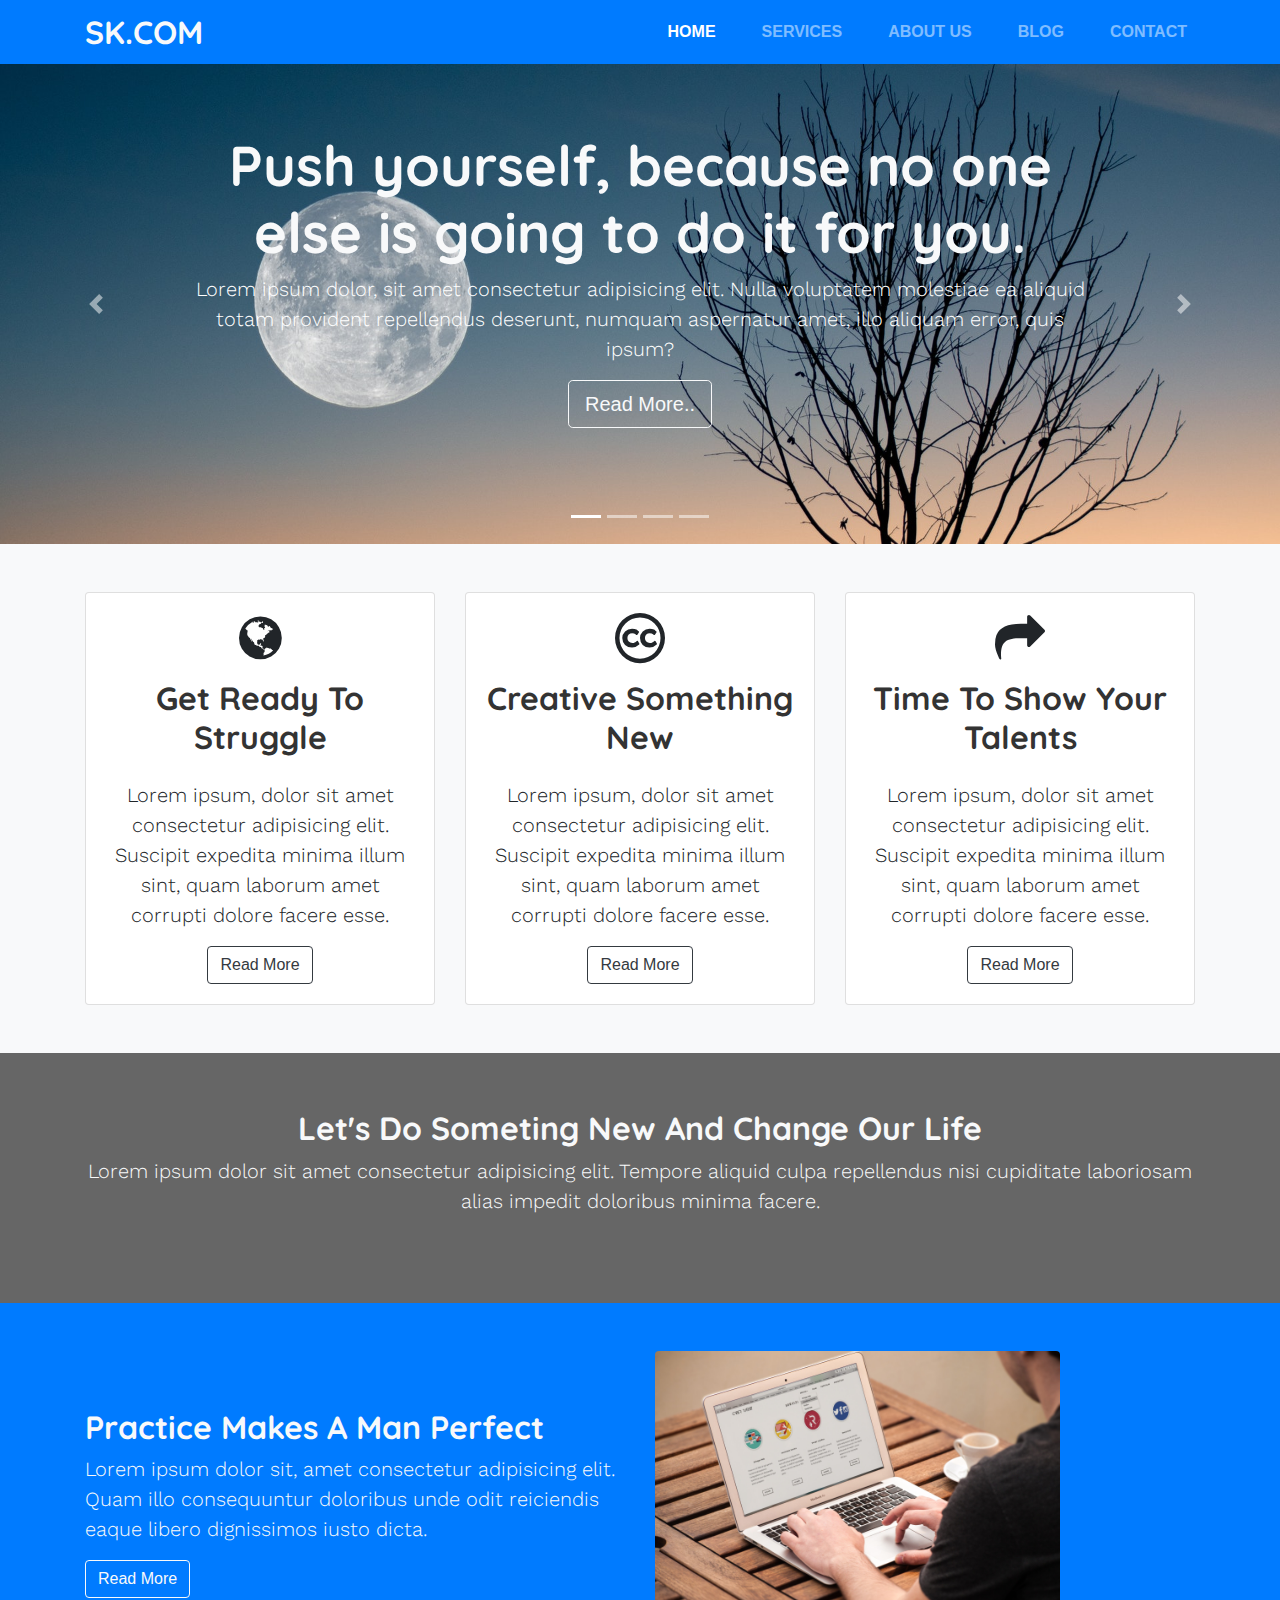
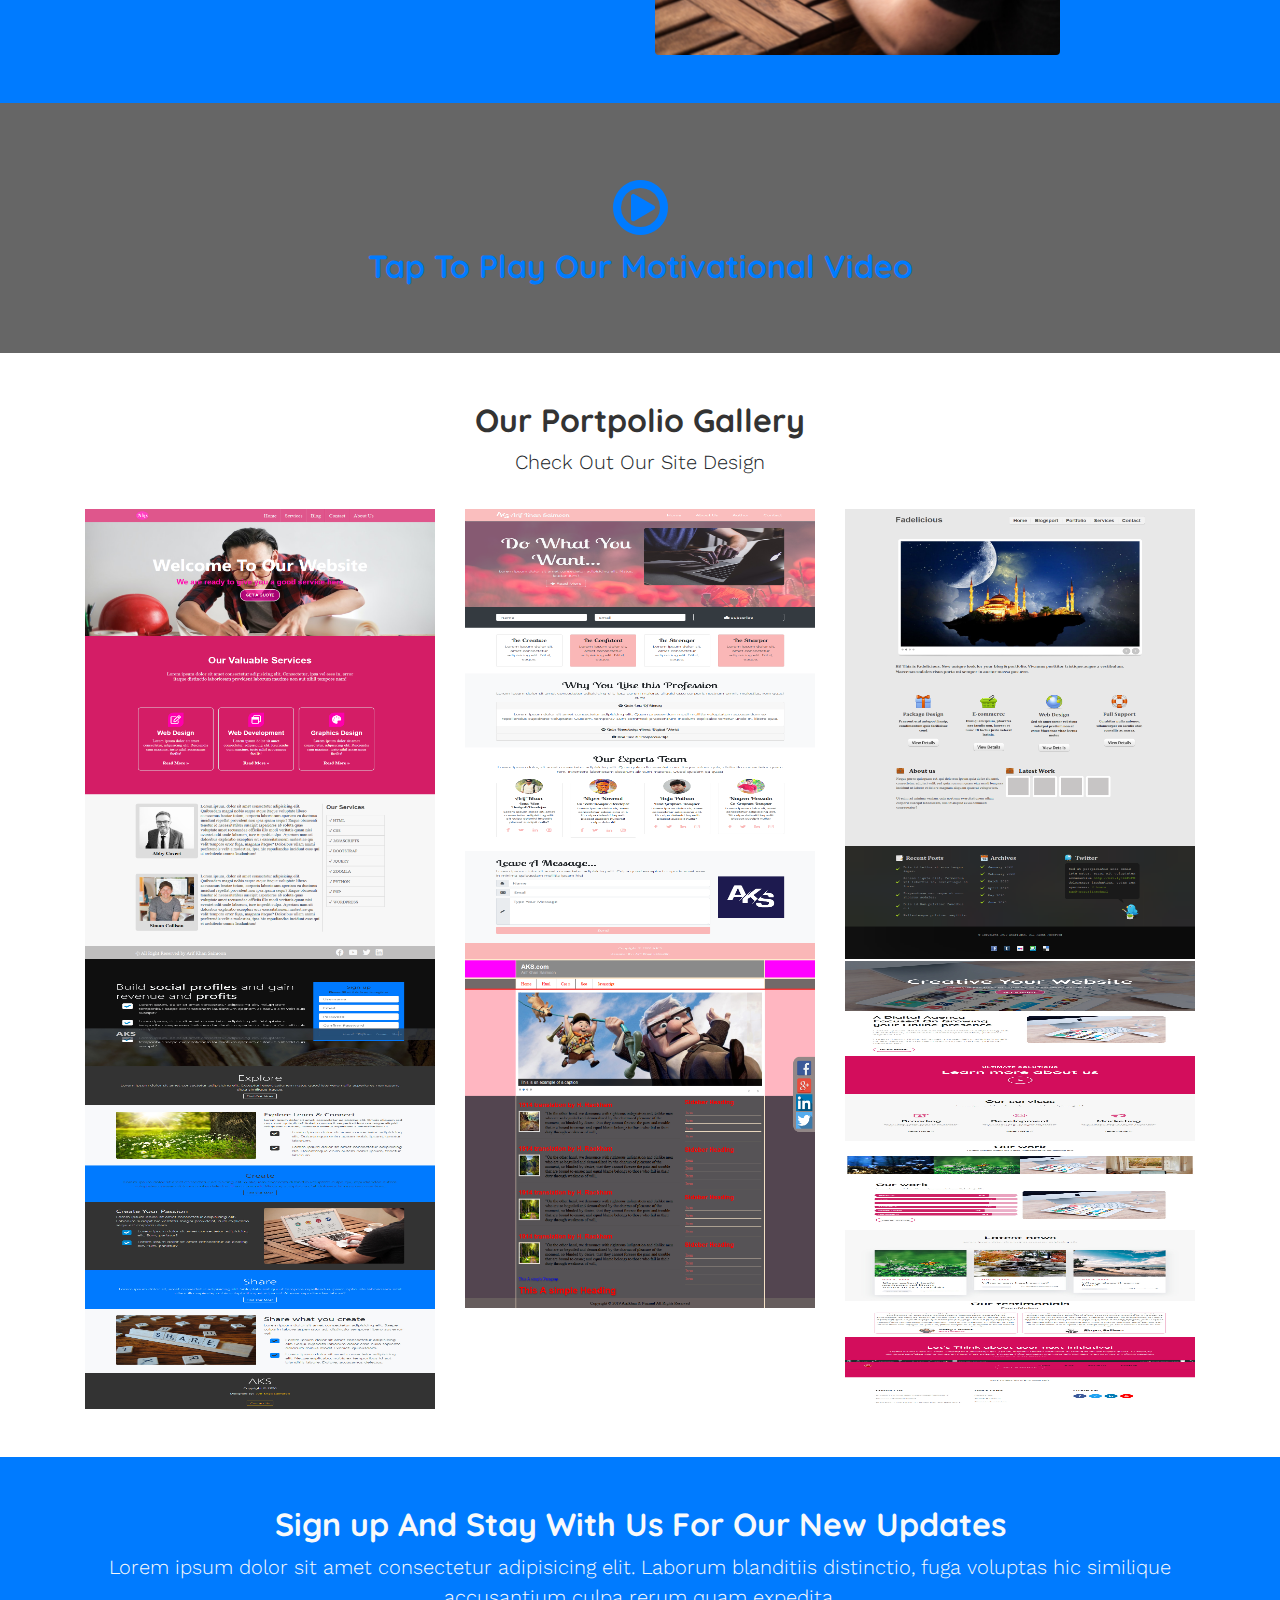
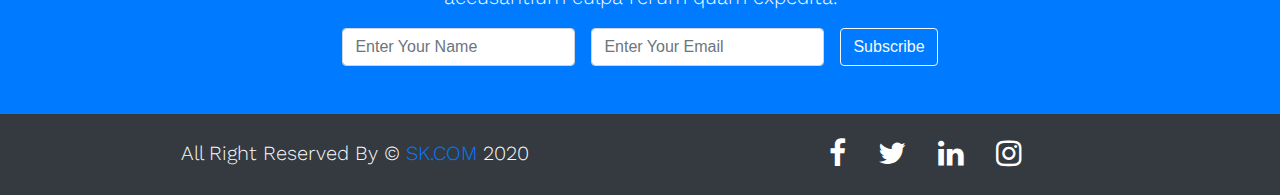
<file: index.html>
<!DOCTYPE html>
<html lang="en">
<head>
    <meta charset="UTF-8">
    <meta name="viewport" content="width=device-width, initial-scale=1.0">
    <title>This My Multi Page Website</title>
    <link rel="stylesheet" href="css/uikit.min.css">
    <link rel="stylesheet" href="https://stackpath.bootstrapcdn.com/font-awesome/4.7.0/css/font-awesome.min.css">
    <link rel="stylesheet" href="css/bootstrap.min.css">

    <link rel="stylesheet" href="style.css">
</head>
<body>
    <!--Navigation-->
    <nav class="navbar navbar-dark bg-primary navbar-expand-lg" uk-sticky="top: 150; animation: uk-animation-slide-top; bottom: #sticky-on-scroll-up">
        <div class="container">
            <a class="navbar-brand" href="index.html">
                <h2 class="text-light align-middle d-inline">SK.COM</h2>
            </a>
            <button class="navbar-toggler navbar-toggler-right" data-toggle="collapse" data-target="#navbarNav">
                <span class="navbar-toggler-icon"></span>
            </button>
            <div id="navbarNav" class="collapse navbar-collapse">
                <ul class="navbar-nav ml-auto">
                    <li class="nav-item active"><a class="nav-link" href="index.html">HOME</a></li>
                    <li class="nav-item"><a class="nav-link" href="services.html">SERVICES</a></li>
                    <li class="nav-item"><a class="nav-link" href="about.html">ABOUT US</a></li>
                    <li class="nav-item"><a class="nav-link" href="blog.html">BLOG</a></li>
                    <li class="nav-item"><a class="nav-link" href="contact.html">CONTACT</a></li>
                </ul>
            </div>
        </div>
    </nav>
    <!--Carousel Section-->
    <section id="showcase" class="bg-dark">
        <div id="myCarousel" class="carousel slide" data-ride="carousel">
            <ol class="carousel-indicators">
                <li data-slide-to="0" class="active" data-target="#myCarousel"></li>
                <li data-slide-to="1" data-target="#myCarousel"></li>
                <li data-slide-to="2" data-target="#myCarousel"></li>
                <li data-slide-to="3" data-target="#myCarousel"></li>
            </ol>
            <div class="carousel-inner">
                <div class="carousel-item carousel-img-1 active">
                    <div class="container">
                        <div class="carousel-caption pb-5 mb-5">
                            <h2 class="display-4 text-light text-center">Push yourself, because no one else is going to do it for you.</h2>
                            <p class="lead">Lorem ipsum dolor, sit amet consectetur adipisicing elit. Nulla voluptatem molestiae ea aliquid totam provident repellendus deserunt, numquam aspernatur amet, illo aliquam error, quis ipsum?</p>
                            <a class="btn btn-outline-light btn-lg" href="#">Read More..</a>
                        </div>
                    </div>
                </div>
                <div class="carousel-item carousel-img-2">
                    <div class="container">
                        <div class="carousel-caption pb-5 mb-5 text-left">
                            <h2 class="display-4 text-warning">Sometimes later becomes never. Do it now.</h2>
                            <p class="lead">Lorem ipsum dolor, sit amet consectetur adipisicing elit. Nulla voluptatem molestiae ea aliquid totam provident repellendus deserunt, numquam aspernatur amet, illo aliquam error, quis ipsum?</p>
                            <a class="btn btn-outline-warning btn-lg" href="#">Read More..</a>
                        </div>
                    </div>
                </div>
                <div class="carousel-item carousel-img-3">
                    <div class="container">
                        <div class="carousel-caption pb-5 mb-5">
                            <h2 class="display-4 text-light">Great things never come from comfort zones.</h2>
                            <p class="lead">Lorem ipsum dolor, sit amet consectetur adipisicing elit. Nulla voluptatem molestiae ea aliquid totam provident repellendus deserunt, numquam aspernatur amet, illo aliquam error, quis ipsum?</p>
                            <a class="btn btn-outline-light btn-lg" href="#">Read More..</a>
                        </div>
                    </div>
                </div>
                <div class="carousel-item carousel-img-4">
                    <div class="container">
                        <div class="carousel-caption pb-5 mb-5 text-right">
                            <h2 class="display-4 text-primary bg-light">Success doesn’t just find you. You have to go out and get it.</h2>
                            <p class="lead">Lorem ipsum dolor, sit amet consectetur adipisicing elit. Nulla voluptatem molestiae ea aliquid totam provident repellendus deserunt, numquam aspernatur amet, illo aliquam error, quis ipsum?</p>
                            <a class="btn btn-primary btn-lg" href="#">Read More..</a>
                        </div>
                    </div>
                </div>
            </div>
            <a class="carousel-control-prev" href="#myCarousel" role="button" data-slide="prev">
                <span class="carousel-control-prev-icon" aria-hidden="true"></span>
                <span class="sr-only">Previous</span>
              </a>
              <a class="carousel-control-next" href="#myCarousel" role="button" data-slide="next">
                <span class="carousel-control-next-icon" aria-hidden="true"></span>
                <span class="sr-only">Next</span>
              </a>
        </div>        
    </section>
    <!-- Home Icon Section -->
    <section id="home-icon" class="text-center py-5 bg-light">
        <div class="container">
            <div class="row">
                <div class="col-md-4 uk-animation-slide-left">
                    <div class="card">
                        <div class="card-body">
                            <span>
                                <i class="fa fa-globe"></i>
                            </span>    
                            <h2 class="py-3">Get Ready To Struggle</h2>
                            <p class="lead">Lorem ipsum, dolor sit amet consectetur adipisicing elit. Suscipit expedita minima illum sint, quam laborum amet corrupti dolore facere esse.</p>
                            <a class="btn btn-outline-dark" href="#">Read More</a>
                        </div>
                    </div>
                </div>
                <div class="col-md-4 uk-animation-scale-up uk-transform-origin-bottom-center">
                    <div class="card">
                        <div class="card-body">
                            <span>
                                <i class="fa fa-creative-commons"></i>
                            </span>    
                            <h2 class="py-3">Creative Something New</h2>
                            <p class="lead">Lorem ipsum, dolor sit amet consectetur adipisicing elit. Suscipit expedita minima illum sint, quam laborum amet corrupti dolore facere esse.</p>
                            <a class="btn btn-outline-dark" href="#">Read More</a>
                        </div>
                    </div>
                </div>
                <div class="col-md-4">
                    <div class="card">
                        <div class="card-body">
                            <span>
                                <i class="fa fa-share"></i>
                            </span>    
                            <h2 class="py-3">Time To Show Your Talents</h2>
                            <p class="lead">Lorem ipsum, dolor sit amet consectetur adipisicing elit. Suscipit expedita minima illum sint, quam laborum amet corrupti dolore facere esse.</p>
                            <a class="btn btn-outline-dark" href="#">Read More</a>
                        </div>
                    </div>
                </div>
            </div>
        </div>
    </section>
    <!--Home Begain Section-->
    <section id="home-begain" class="text-center text-light">
        <div class="dark-overlay">
            <div class="container">
                <div class="row">
                    <div class="col mt-5 pt-2">
                        <h2 class="text-light">Let's Do Someting New And Change Our Life</h2>
                        <p class="lead">Lorem ipsum dolor sit amet consectetur adipisicing elit. Tempore aliquid culpa repellendus nisi cupiditate laboriosam alias impedit doloribus minima facere.</p>
                    </div>
                </div>
            </div>
        </div>
    </section>
    <!--Home Info-->
    <section id="home-info" class="py-5 bg-primary text-light">
        <div class="container">
            <div class="row">
                <div class="col-md-6 align-self-center">
                    <h2 class="text-light">Practice Makes A Man Perfect</h2>
                    <p class="lead">Lorem ipsum dolor sit, amet consectetur adipisicing elit. Quam illo consequuntur doloribus unde odit reiciendis eaque libero dignissimos iusto dicta.</p>
                    <a class="btn btn-outline-light" href="#">Read More</a>
                </div>
                <div class="col-md-6">
                    <img class="img-fluid rounded w-75 mt-sm-3 mt-3 mt-md-0" src="img/person-using-macbook.jpg" alt="Picture">
                </div>
            </div>
        </div>
    </section>
    <!--Home video section-->
    <section id="home-video" class="py-5 text-center">
        <div class="dark-overlay">
            <div class="container">
                <div class="row">
                    <div class="col mt-5 pt-4">
                        <div uk-lightbox>
                            <a href="https://youtu.be/HxTSkgaQnn0">
                                <span>
                                    <i class="fa fa-play-circle-o pb-2"></i>
                                </span>
                            </a>
                        </div>
                        <h2 class="text-primary">Tap To Play Our Motivational Video</h2>
                    </div>
                </div>
            </div>
        </div>
    </section> 
    <!--Home Gallary-->
    <section id="portpolio-gallary" class="py-5" uk-lightbox>
        <div class="container">
            <div class="row text-center">
                <div class="col mb-3">
                    <h2>Our Portpolio Gallery</h2>
                    <p class="lead">Check Out Our Site Design</p>
                </div>
            </div>
            <div class="row">
                <div class="col-md-4">
                    <a href="img/portpolio1.png">
                        <img class="img-fluid" src="img/portpolio1.png" alt="portpolio">
                    </a>
                </div>
                <div class="col-md-4">
                    <a href="img/portpolio2.png">
                        <img class="img-fluid" src="img/portpolio2.png" alt="portpolio">
                    </a>
                </div>
                <div class="col-md-4">
                    <a href="img/portpolio3.png">
                        <img class="img-fluid" src="img/portpolio3.png" alt="portpolio">
                    </a>
                </div>
            </div>
            <div class="row">
                <div class="col-md-4">
                    <a href="img/portpolio4.jpg">
                        <img class="img-fluid" src="img/portpolio4.jpg" alt="portpolio4">
                    </a>
                </div>
                <div class="col-md-4">
                    <a href="img/portpolio5.png">
                        <img class="img-fluid" src="img/portpolio5.png" alt="portpolio">
                    </a>
                </div>
                <div class="col-md-4">
                    <a href="img/portpolio6.jpg">
                        <img class="img-fluid" src="img/portpolio6.jpg" alt="portpolio6">
                    </a>
                </div>
            </div>
        </div>
    </section>       
    <!--Home Subscribe Section-->
    <section id="home-subscribe" class="bg-primary py-5 text-center text-light">
        <div class="container">
            <div class="row">
                <div class="signup">
                    <div class="col-md-12">
                        <h2 class="text-light">Sign up And Stay With Us For Our New Updates</h2>
                        <p class="lead">Lorem ipsum dolor sit amet consectetur adipisicing elit. Laborum blanditiis distinctio, fuga voluptas hic similique accusantium culpa rerum quam expedita.</p>
                    </div>
                    <form action="#" method="POST" class="form-inline justify-content-center">
                        <label for="name" class="sr-only"></label>
                        <input class="form-control" type="text" placeholder="Enter Your Name">
                        <label for="email" class="sr-only"></label>
                        <input class="form-control mx-3" type="email" placeholder="Enter Your Email">
                        <input class="btn btn-outline-light mt-md-2 mt-lg-0" type="submit" value="Subscribe">
                    </form>
                </div>
            </div>
        </div>
    </section>
    <!--Home Footer Section-->
    <footer id="footer-section" class="py-2 bg-dark text-light">
        <div class="container">
            <div class="row">
                <div class="col-md-6">
                    <p class="lead text-center mt-3">All Right Reserved By &copy; <a href="index.html">SK.COM</a> 2020</p>
                </div>
                <div class="col-md-6">
                    <div class="d-flex flex-row justify-content-center">
                        <a href="#">
                            <div class="p-3">
                                <i class="fa fa-facebook"></i>
                            </div>
                        </a>    
                        <a href="#">
                            <div class="p-3">
                                <i class="fa fa-twitter"></i>
                            </div>
                        </a>    
                        <a href="#">
                            <div class="p-3">
                                <i class="fa fa-linkedin"></i>
                            </div>
                        </a>    
                        <a href="#">
                            <div class="p-3">
                                <i class="fa fa-instagram"></i>
                            </div>
                        </a>    
                    </div>
                </div>   
            </div>
        </div>
    </footer>



    <!--Bootstrap js and popper and jquery -->
    <script src="js/jquery.slim.min.js"></script>
    <script src="js/popper.min.js"></script>
    <script src="js/bootstrap.min.js"></script>
    <script src="js/uikit.min.js"></script>
    <script src="js/uikit-icons.min.js"></script>
</body>
</html>
</file>
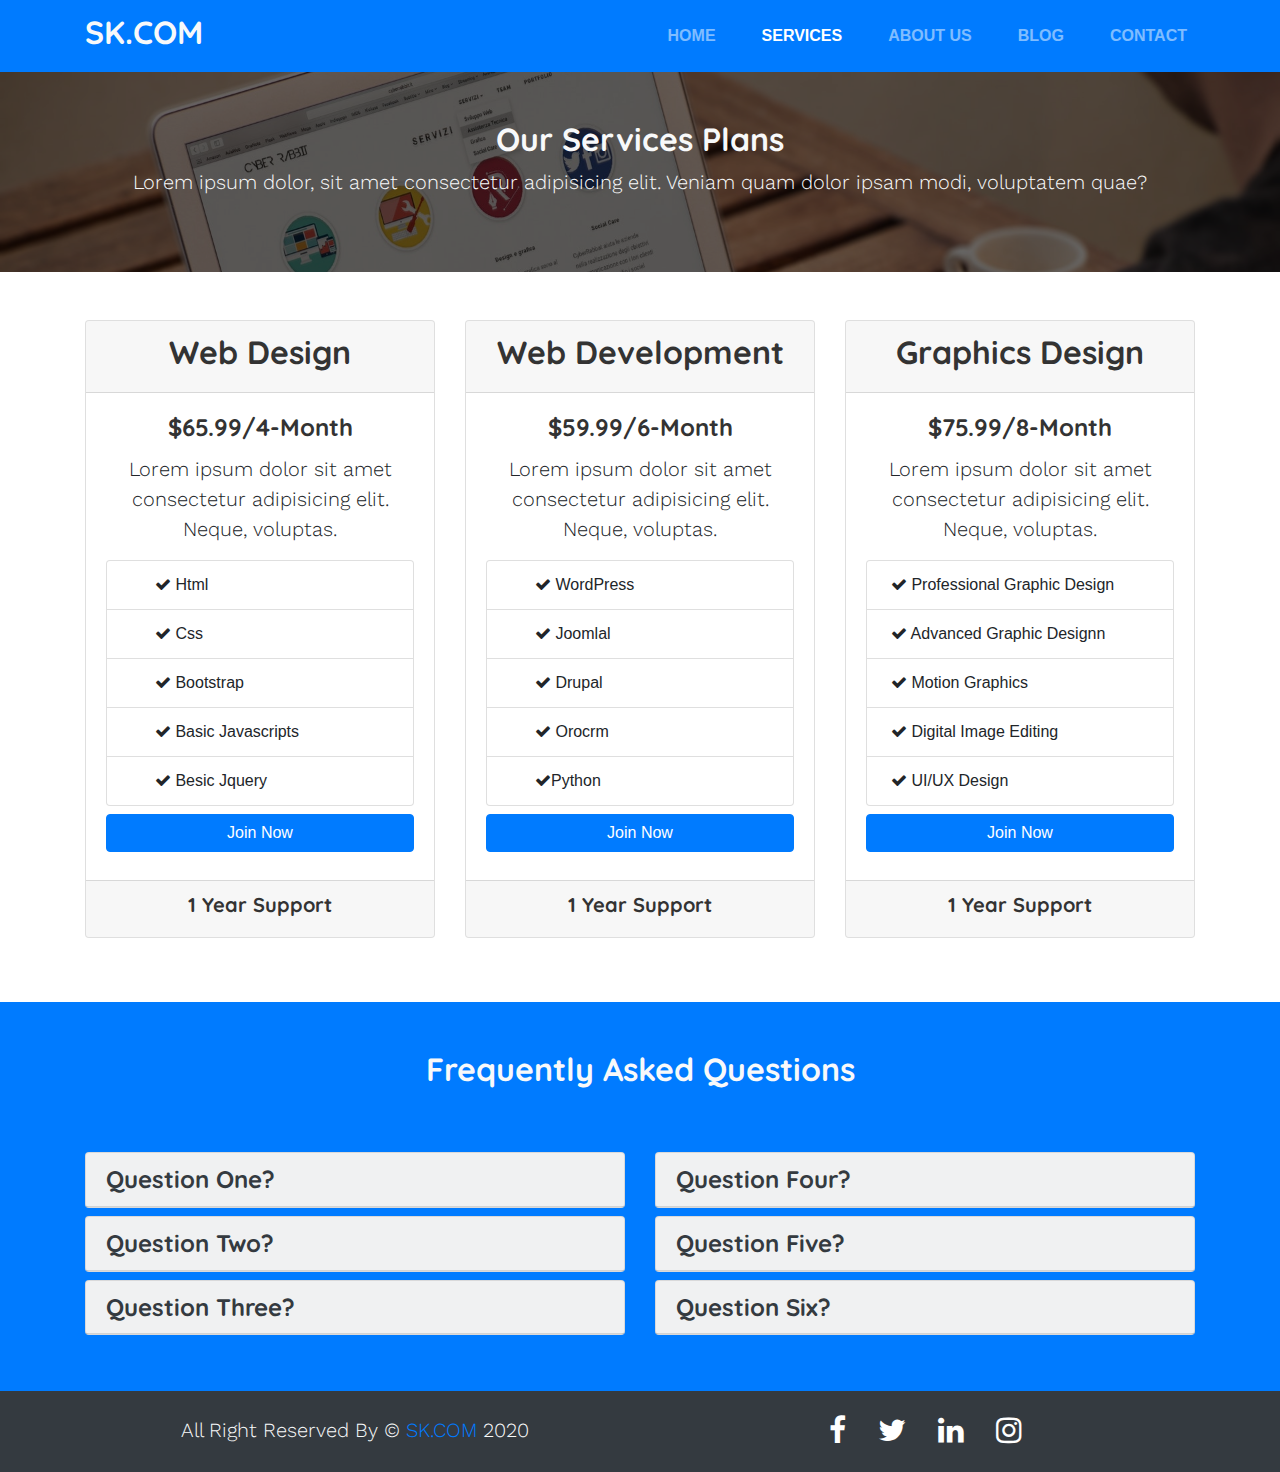
<file: services.html>
<!DOCTYPE html>
<html lang="en">
<head>
    <meta charset="UTF-8">
    <meta name="viewport" content="width=device-width, initial-scale=1.0">
    <title>This My Multi Page Website</title>
    <link rel="stylesheet" href="css/slick.css">
    <link rel="stylesheet" href="css/slick-theme.css">
    <link rel="stylesheet" href="css/uikit.min.css">
    <link rel="stylesheet" href="https://stackpath.bootstrapcdn.com/font-awesome/4.7.0/css/font-awesome.min.css">
    <link rel="stylesheet" href="css/bootstrap.min.css">

    <link rel="stylesheet" href="style.css">
</head>
<body>
    <!--Navigation Section-->
    <nav class="navbar navbar-dark bg-primary navbar-expand-lg" uk-sticky="top: 150; animation: uk-animation-slide-top; bottom: #sticky-on-scroll-up">
        <div class="container">
            <a class="navbar-brand" href="index.html">
                <h2 class="text-light">SK.COM</h2>
            </a>
            <button class="navbar-toggler navbar-toggler-right" data-toggle="collapse" data-target="#navbarNav">
                <span class="navbar-toggler-icon"></span>
            </button>
            <div id="navbarNav" class="collapse navbar-collapse">
                <ul class="navbar-nav ml-auto">
                    <li class="nav-item"><a class="nav-link" href="index.html">HOME</a></li>
                    <li class="nav-item"><a class="nav-link active" href="services.html">SERVICES</a></li>
                    <li class="nav-item"><a class="nav-link" href="about.html">ABOUT US</a></li>
                    <li class="nav-item"><a class="nav-link" href="blog.html">BLOG</a></li>
                    <li class="nav-item"><a class="nav-link" href="contact.html">CONTACT</a></li>
                </ul>
            </div>
        </div>
    </nav>
    <!--Services Head section-->
    <section id="services-header" class="text-center text-light">
        <div class="dark-overlay">
            <div class="container">
                <div class="row">
                    <div class="col mt-5">
                        <h2 class="text-light">Our Services Plans</h2>
                        <p class="lead">Lorem ipsum dolor, sit amet consectetur adipisicing elit. Veniam quam dolor ipsam modi, voluptatem quae?</p>
                    </div>
                </div>
            </div>            
        </div>
    </section>
    <!--Services Plan-->
    <section id="services-plan" class="py-5">
        <div class="container">
            <div class="row">
                <div class="col-md-4">
                    <div class="card mb-3">
                        <div class="card-header  text-center">
                            <h2>Web Design</h2>
                        </div>
                        <div class="card-body">
                            <div class="card-title text-center">
                                <h4>$65.99/4-Month<h4>
                            </div>
                            <p class="lead text-center">Lorem ipsum dolor sit amet consectetur adipisicing elit. Neque, voluptas.</p>
                            <ul class="list-group">
                                <li class="list-group-item pl-5"><i class="fa fa-check"></i> Html</li>
                                <li class="list-group-item pl-5"><i class="fa fa-check"></i> Css</li>
                                <li class="list-group-item pl-5"><i class="fa fa-check"></i> Bootstrap</li>
                                <li class="list-group-item pl-5"><i class="fa fa-check"></i> Basic Javascripts</li>
                                <li class="list-group-item pl-5"><i class="fa fa-check"></i> Besic Jquery</li>
                            </ul>
                            <button class="btn btn-primary btn-block my-2">Join Now</button>
                        </div>
                        <div class="card-footer text-center">
                            <h5>1 Year Support</h5>
                        </div>
                    </div>
                </div>
                <div class="col-md-4">
                    <div class="card mb-md-3">
                        <div class="card-header  text-center">
                            <h2>Web Development</h2>
                        </div>
                        <div class="card-body">
                            <div class="card-title text-center">
                                <h4>$59.99/6-Month<h4>
                            </div>
                            <p class="lead text-center">Lorem ipsum dolor sit amet consectetur adipisicing elit. Neque, voluptas.</p>
                            <ul class="list-group">
                                <li class="list-group-item pl-5"><i class="fa fa-check"></i> WordPress</li>
                                <li class="list-group-item pl-5"><i class="fa fa-check"></i> Joomlal</li>
                                <li class="list-group-item pl-5"><i class="fa fa-check"></i> Drupal</li>
                                <li class="list-group-item pl-5"><i class="fa fa-check"></i> Orocrm</li>
                                <li class="list-group-item pl-5"><i class="fa fa-check"></i>Python</li>
                            </ul>
                            <button class="btn btn-primary btn-block my-2">Join Now</button>
                        </div>
                        <div class="card-footer text-center">
                            <h5>1 Year Support</h5>
                        </div>
                    </div>
                </div>
                <div class="col-md-4">
                    <div class="card mb-md-3">
                        <div class="card-header  text-center">
                            <h2>Graphics Design</h2>
                        </div>
                        <div class="card-body">
                            <div class="card-title text-center">
                                <h4>$75.99/8-Month<h4>
                            </div>
                            <p class="lead text-center">Lorem ipsum dolor sit amet consectetur adipisicing elit. Neque, voluptas.</p>
                            <ul class="list-group">
                                <li class="list-group-item pl-4"><i class="fa fa-check"></i> Professional Graphic Design</li>
                                <li class="list-group-item pl-4"><i class="fa fa-check"></i> Advanced Graphic Designn</li>
                                <li class="list-group-item pl-4"><i class="fa fa-check"></i> Motion Graphics</li>
                                <li class="list-group-item pl-4"><i class="fa fa-check"></i> Digital Image Editing</li>
                                <li class="list-group-item pl-4"><i class="fa fa-check"></i> UI/UX Design</li>
                            </ul>
                            <button class="btn btn-primary btn-block my-2">Join Now</button>
                        </div>
                        <div class="card-footer text-center">
                            <h5>1 Year Support</h5>
                        </div>
                    </div>
                </div>
            </div>
        </div>
    </section>
    <!--FAQ Section-->
    <section id="accordion" class="bg-primary py-5">
        <div class="container">
            <div class="row">
                <div class="col text-center mb-5">
                    <h2 class="text-light">Frequently Asked Questions</h2>
                </div>
            </div>
            <div class="row">
                <div class="col-md-6">
                    <div class="card bg-light text-dark my-2">
                        <div class="card-header" id="headingOne">
                            <h4 class="mb-0">
                                <a class="text-dark" href="#collapseOne" data-toggle="collapse">Question One?</a>
                            </h4>  
                        </div>
                        <div class="collapse" id="collapseOne" data-parent=#accordion>
                            <p class="lead px-3">Lorem ipsum dolor, sit amet consectetur adipisicing elit. Laboriosam ab voluptate sed perspiciatis quidem cupiditate!</p>
                        </div>
                    </div>
                    <div class="card bg-light text-dark my-2">
                        <div class="card-header" id="headingTwo">
                            <h4 class="mb-0">
                                <a class="text-dark" href="#collapseTwo" data-toggle="collapse">Question Two?</a>
                            </h4>  
                        </div>
                        <div class="collapse" id="collapseTwo" data-parent=#accordion>
                            <p class="lead px-3">Lorem ipsum dolor, sit amet consectetur adipisicing elit. Laboriosam ab voluptate sed perspiciatis quidem cupiditate!</p>
                        </div>
                    </div>
                    <div class="card bg-light text-dark my-2">
                        <div class="card-header" id="headingThree">
                            <h4 class="mb-0">
                                <a class="text-dark" href="#collapseThree" data-toggle="collapse">Question Three?</a>
                            </h4>  
                        </div>
                        <div class="collapse" id="collapseThree" data-parent=#accordion>
                            <p class="lead px-3">Lorem ipsum dolor, sit amet consectetur adipisicing elit. Laboriosam ab voluptate sed perspiciatis quidem cupiditate!</p>
                        </div>
                    </div>
                </div>
                <div class="col-md-6">
                    <div class="card bg-light text-dark my-2">
                        <div class="card-header" id="headingFour">
                            <h4 class="mb-0">
                                <a class="text-dark" href="#collapseFour" data-toggle="collapse">Question Four?</a>
                            </h4>  
                        </div>
                        <div class="collapse" id="collapseFour" data-parent=#accordion>
                            <p class="lead px-3">Lorem ipsum dolor, sit amet consectetur adipisicing elit. Laboriosam ab voluptate sed perspiciatis quidem cupiditate!</p>
                        </div>
                    </div>
                    <div class="card bg-light text-dark my-2">
                        <div class="card-header" id="headingFive">
                            <h4 class="mb-0">
                                <a class="text-dark" href="#collapseFive" data-toggle="collapse">Question Five?</a>
                            </h4>  
                        </div>
                        <div class="collapse" id="collapseFive" data-parent=#accordion>
                            <p class="lead px-3">Lorem ipsum dolor, sit amet consectetur adipisicing elit. Laboriosam ab voluptate sed perspiciatis quidem cupiditate!</p>
                        </div>
                    </div>
                    <div class="card bg-light text-dark my-2">
                        <div class="card-header" id="headingSix">
                            <h4 class="mb-0">
                                <a class="text-dark" href="#collapseSix" data-toggle="collapse">Question Six?</a>
                            </h4>  
                        </div>
                        <div class="collapse" id="collapseSix" data-parent=#accordion>
                            <p class="lead px-3">Lorem ipsum dolor, sit amet consectetur adipisicing elit. Laboriosam ab voluptate sed perspiciatis quidem cupiditate!</p>
                        </div>
                    </div>
                </div>
            </div>
        </div>
    </section>

    <!--Footer Section-->
    <footer id="footer-section" class="py-2 bg-dark text-light">
        <div class="container">
            <div class="row">
                <div class="col-md-6">
                    <p class="lead text-center mt-3">All Right Reserved By &copy; <a href="index.html">SK.COM</a> 2020</p>
                </div>
                <div class="col-md-6">
                    <div class="d-flex flex-row justify-content-center">
                        <a href="#">
                            <div class="p-3">
                                <i class="fa fa-facebook"></i>
                            </div>
                        </a>    
                        <a href="#">
                            <div class="p-3">
                                <i class="fa fa-twitter"></i>
                            </div>
                        </a>    
                        <a href="#">
                            <div class="p-3">
                                <i class="fa fa-linkedin"></i>
                            </div>
                        </a>    
                        <a href="#">
                            <div class="p-3">
                                <i class="fa fa-instagram"></i>
                            </div>
                        </a>    
                    </div>
                </div>   
            </div>
        </div>
    </footer>



    <!--Bootstrap js and popper and jquery -->
    <script src="js/jquery.slim.min.js"></script>
    <script src="js/popper.min.js"></script>
    <script src="js/bootstrap.min.js"></script>
    <script src="js/uikit.min.js"></script>
    <script src="js/uikit-icons.min.js"></script>
    <script src="js/slick.min.js"></script>
    <script src="js/min.js"></script>
</body>
</html>
</file>
<file: style.css>
@import url('https://fonts.googleapis.com/css2?family=Quicksand:wght@300;400;500;600;700&family=Work+Sans:wght@300;400&display=swap');
h1,h2,h3,h4,h5,h6{
    font-family: 'Quicksand', sans-serif;
    font-weight: 700!important;
}
p{
    font-family: 'Work Sans', sans-serif!important;
}
.navbar{
    box-shadow: 2px 2px 5px #818181c9;
}
.navbar-dark .navbar-toggler{
    border-color: #ecececc7;
}
.navbar .nav-item{
    padding-left: 30px;
}
.navbar .nav-link{
    font-weight: 600;
    transition: .3s all ease;
}
.navbar .nav-link:hover{
    transform: scale(1.2);
}
.carousel-item{
    height: 480px;
}
.carousel-img-1{
    background: url('img/illustration-of-moon-showing-during-sunset.jpg');
    background-size: cover;
}
.carousel-img-2{
    background: url('img/white-and-brown-house.jpg');
    background-size: cover;
}
.carousel-img-3{
    background: url('img/bench-cascade-creek-environment.jpg');
    background-size: cover;
}
.carousel-img-4{
    background: url('img/cascade-creek-environment-fern.jpg');
    background-size: cover;
}
#home-icon .fa{
    font-size: 50px;
}
#home-begain{
    background: url('img/nature-forest-trees-park.jpg')center top no-repeat;
    background-size: cover;
    background-attachment: fixed;
    position: relative;
    min-height: 250px;
}
#home-begain .dark-overlay{
    background: rgba(0, 0, 0, 0.6);
    position: absolute;
    top: 0;
    left: 0;
    width: 100%;
    height: 100%;
}
#home-video{
    background: url('img/colorful-color-play.jpg')center top no-repeat;
    background-size: cover;
    background-attachment: fixed;
    position: relative;
    min-height: 250px;
}
#home-video .dark-overlay{
    background: rgba(0, 0, 0, 0.6);
    position: absolute;
    top: 0;
    left: 0;
    width: 100%;
    height: 100%;
}
#home-video .dark-overlay .fa{
    font-size: 4rem;
}
#portpolio-gallary img{
    width: 100%;
    max-height: 450px;

}
.carousel-caption .bg-light{
    opacity: .7;
    background-size: cover;
}
#footer-section .fa{
    font-size: 30px;
    color: #fff;
    transition: .3s all ease;
}
#footer-section .fa:hover{
    color: #bdbdbd;
    transform: scale(1.3);
}
#about-head .img-bg{
    background: url('img/person-using-macbook.jpg') no-repeat center center;
    background-size: cover;
    border-radius: 10px;
    min-height: 320px;
}
#about-head .play_btn{
    margin-top: 120px;
}
#about-head .play_btn .fa{
    font-size: 100px;
}

#exparts-team .box_shadow{
    box-shadow: 0px 3px 10px 9px #cecece7e;
    transition: .3s all ease;
    border-radius: 10px;
}
#exparts-team .box_shadow:hover{
    transform: translateY(-10px);
}
#exparts-team .s-icon{
    background: #cecece;
    width: 50px;
    height: 50px;
    border-radius: 40px;
}
#exparts-team .fa{
    font-size: 20px;
    color: #191919;
}
#testimonial .slick-prev::before,.slick-next::before{
    color: black;
    size: 20px;
}
#services-header{
    background: url('img/person-using-macbook.jpg') center center no-repeat;
    background-size: cover;
    position: relative;
    background-attachment: fixed;
    min-height: 200px;
}
#services-header .dark-overlay{
    background: rgba(0, 0, 0, 0.6);
    position: absolute;
    top: 0;
    left: 0;
    width: 100%;
    height: 100%;
}
#blog-header{
    background: url('img/illustration-of-moon-showing-during-sunset.jpg') center center no-repeat;
    background-size: cover;
    position: relative;
    background-attachment: fixed;
    min-height: 200px;
}
#blog-header .dark-overlay{
    background: rgba(0, 0, 0, 0.6);
    position: absolute;
    top: 0;
    left: 0;
    width: 100%;
    height: 100%;
}
#contact-header{
    background: url('img/white-and-brown-house.jpg') center center no-repeat;
    background-size: cover;
    position: relative;
    background-attachment: fixed;
    min-height: 200px;
}
#contact-header .dark-overlay{
    background: rgba(0, 0, 0, 0.6);
    position: absolute;
    top: 0;
    left: 0;
    width: 100%;
    height: 100%;
}









@media(max-width: 991px){
    .navbar .nav-link:hover{
        transform: scale(1.1);
    }
    #home-subscribe input{
        width: 95%;
        margin: 10px 0!important;
    }  
    .carousel h2{
        font-size: 3rem; 
    }
}
@media(max-width: 767px){
    #home-begain{
        min-height: 320px;
    }
    .carousel h2{
        font-size: 2.5rem; 
    }
}
@media(max-width: 575px){
    .carousel h2{
        font-size: 1.8rem; 
    }
    .carousel p{
        font-size: 16px;
    }
    #home-begain{
        min-height: 350px;
    }

}
</file>
